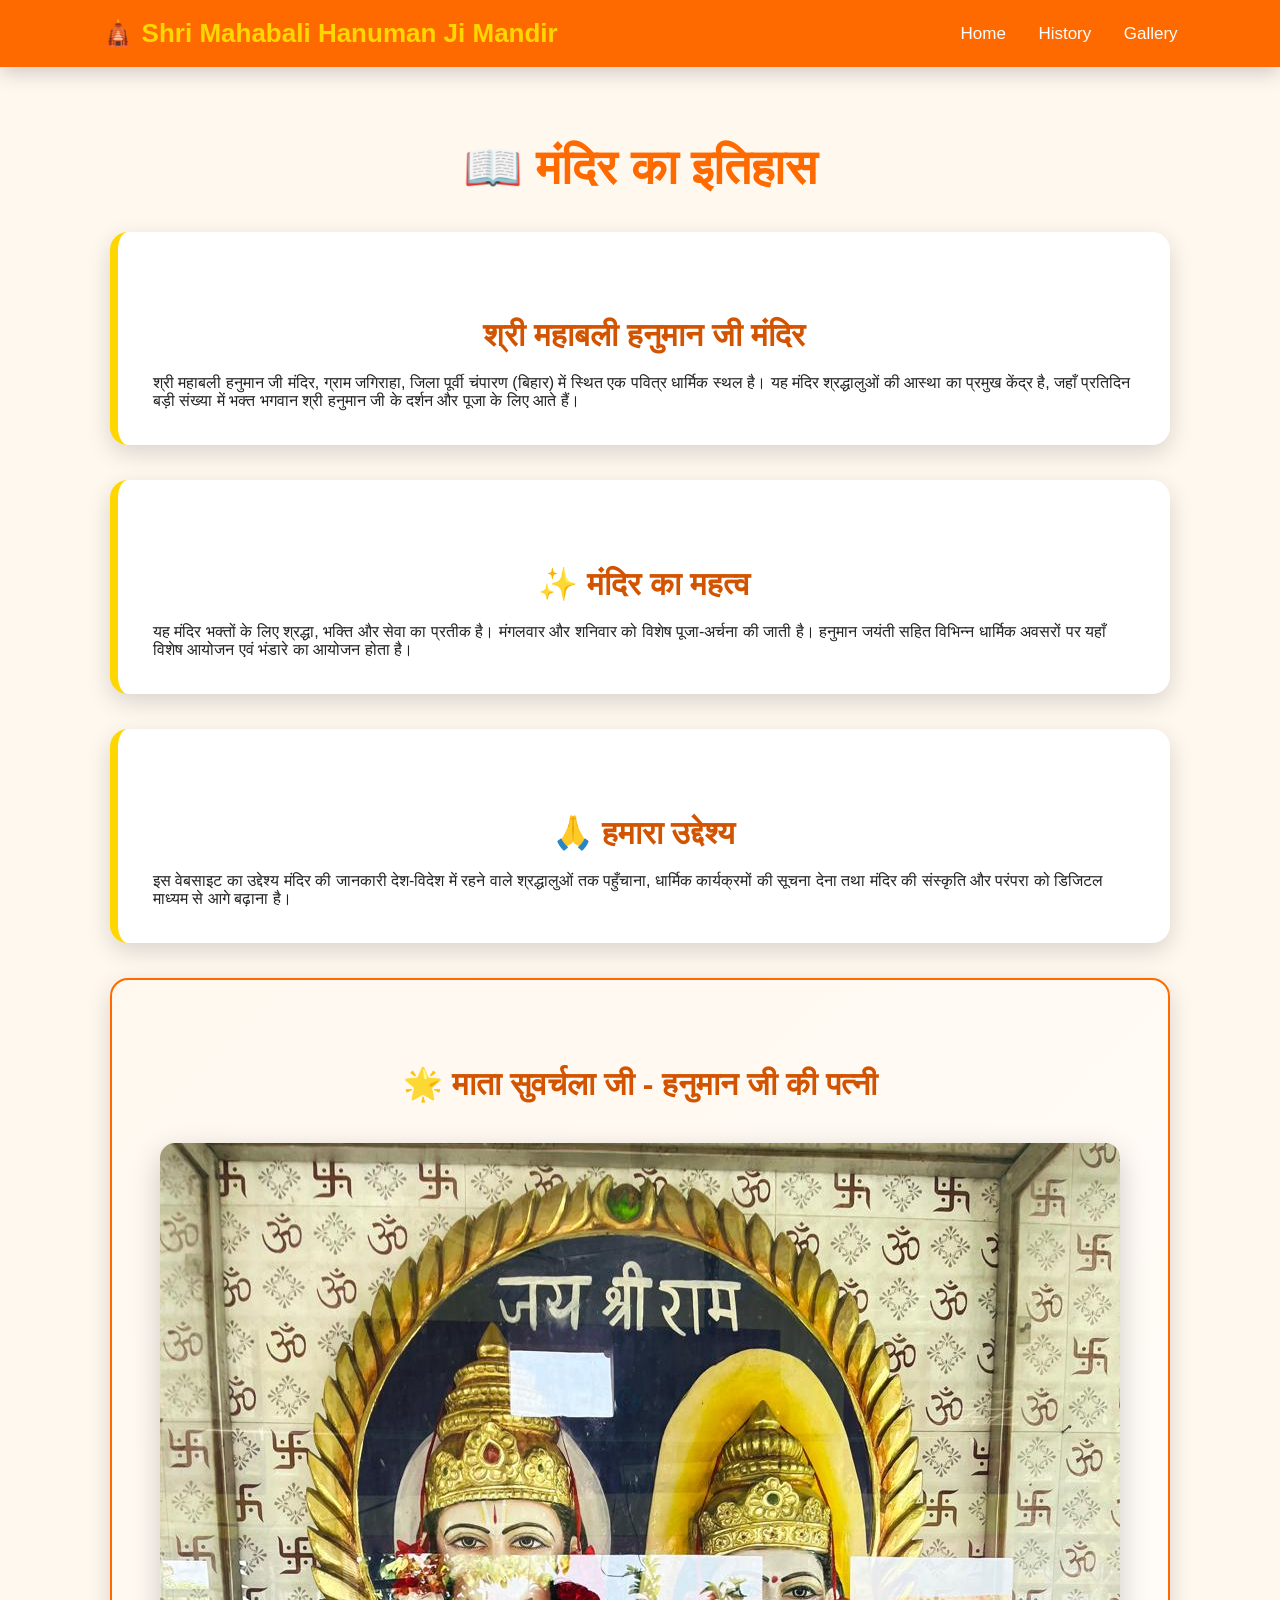
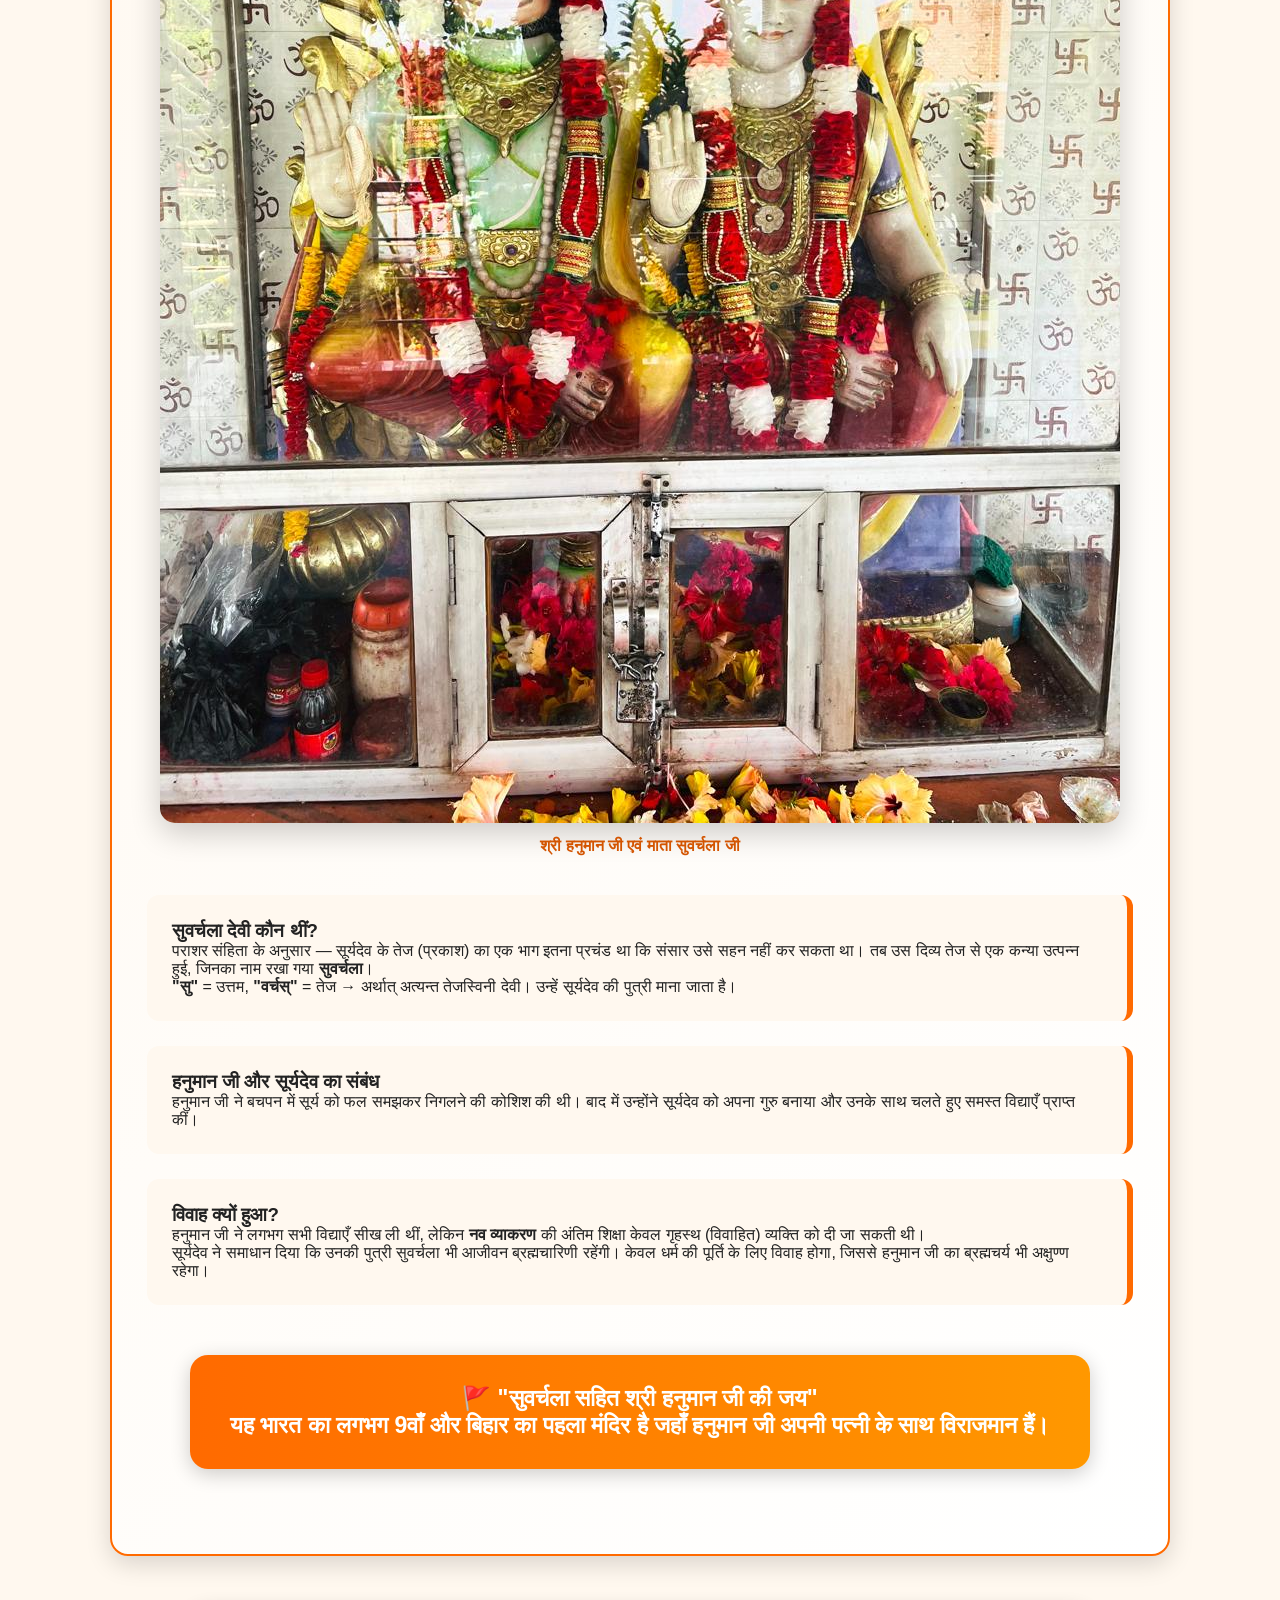
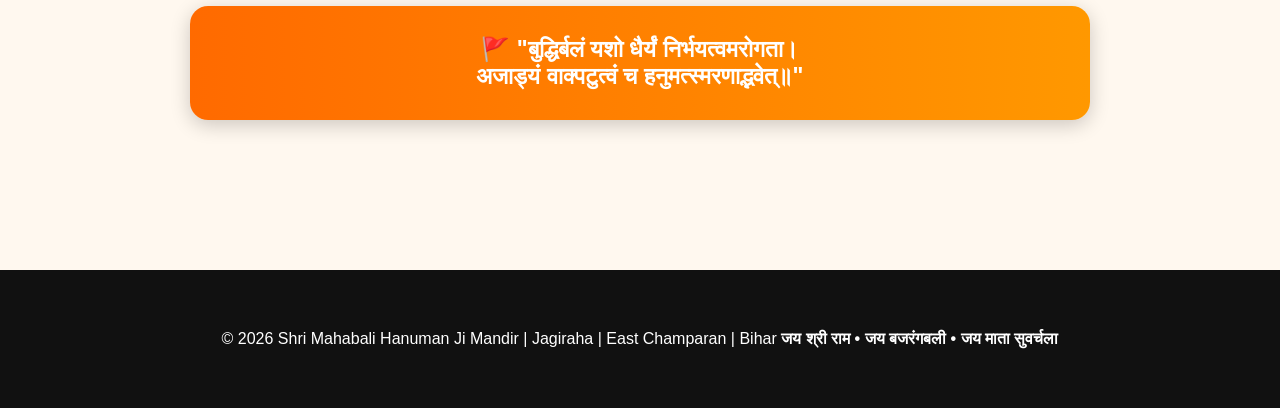
<file: history.html>
<!DOCTYPE html>
<html lang="hi">
<head>
    <meta charset="UTF-8">
    <meta name="viewport" content="width=device-width, initial-scale=1.0">
    <title>मंदिर का इतिहास | श्री महाबली हनुमान जी मंदिर</title>
    <link rel="stylesheet" href="style.css">
    
    <style>
        .history {
            max-width: 1100px;
            margin: 120px auto 80px;
            padding: 20px;
        }
        .history h1 {
            text-align: center;
            color: #ff6a00;
            font-size: 48px;
            margin-bottom: 30px;
        }
        .history h2 {
            color: #d35400;
            margin: 50px 0 20px;
            font-size: 32px;
            text-align: center;
        }
        .box {
            background: #ffffff;
            padding: 35px;
            border-radius: 18px;
            margin-top: 35px;
            box-shadow: 0 8px 25px rgba(0,0,0,0.15);
            border-left: 8px solid #FFD700;
        }
        .story-box {
            background: linear-gradient(135deg, #fff8ef, #fff);
            border: 2px solid #ff6a00;
        }
        .highlight {
            background: #fff8ef;
            padding: 25px;
            border-radius: 12px;
            border-right: 6px solid #ff6a00;
            margin: 25px 0;
        }
        .quote {
            background: linear-gradient(90deg, #ff6a00, #ff9800);
            color: white;
            padding: 30px;
            border-radius: 18px;
            text-align: center;
            font-size: 23px;
            font-weight: bold;
            margin: 50px auto;
            max-width: 900px;
        }
        .devi-image {
            text-align: center;
            margin: 40px 0;
        }
        .devi-image img {
            max-width: 100%;
            border-radius: 15px;
            box-shadow: 0 10px 30px rgba(0,0,0,0.2);
        }
    </style>
</head>
<body>

<header>
    <div class="logo">🛕 Shri Mahabali Hanuman Ji Mandir</div>
    <nav>
        <a href="index.html">Home</a>
        <a href="history.html">History</a>
        <a href="gallery.html">Gallery</a>
    </nav>
</header>

<section class="history">

    <h1>📖 मंदिर का इतिहास</h1>

    <!-- Purana Content -->
    <div class="box">
        <h2>श्री महाबली हनुमान जी मंदिर</h2>
        <p>श्री महाबली हनुमान जी मंदिर, ग्राम जगिराहा, जिला पूर्वी चंपारण (बिहार) में स्थित एक पवित्र धार्मिक स्थल है। यह मंदिर श्रद्धालुओं की आस्था का प्रमुख केंद्र है, जहाँ प्रतिदिन बड़ी संख्या में भक्त भगवान श्री हनुमान जी के दर्शन और पूजा के लिए आते हैं।</p>
    </div>

    <div class="box">
        <h2>✨ मंदिर का महत्व</h2>
        <p>यह मंदिर भक्तों के लिए श्रद्धा, भक्ति और सेवा का प्रतीक है। मंगलवार और शनिवार को विशेष पूजा-अर्चना की जाती है। हनुमान जयंती सहित विभिन्न धार्मिक अवसरों पर यहाँ विशेष आयोजन एवं भंडारे का आयोजन होता है।</p>
    </div>

    <div class="box">
        <h2>🙏 हमारा उद्देश्य</h2>
        <p>इस वेबसाइट का उद्देश्य मंदिर की जानकारी देश-विदेश में रहने वाले श्रद्धालुओं तक पहुँचाना, धार्मिक कार्यक्रमों की सूचना देना तथा मंदिर की संस्कृति और परंपरा को डिजिटल माध्यम से आगे बढ़ाना है।</p>
    </div>

    <!-- Naya Added Section - सुवर्चला देवी -->
    <div class="box story-box">
        <h2>🌟 माता सुवर्चला जी - हनुमान जी की पत्नी</h2>
        
        <div class="devi-image">
            <img src="hanumanji2.jpeg" alt="श्री हनुमान जी और माता सुवर्चला जी">
            <p style="margin-top:10px; color:#d35400; font-weight:bold;">श्री हनुमान जी एवं माता सुवर्चला जी</p>
        </div>

        <div class="highlight">
            <h3>सुवर्चला देवी कौन थीं?</h3>
            <p>पराशर संहिता के अनुसार — सूर्यदेव के तेज (प्रकाश) का एक भाग इतना प्रचंड था कि संसार उसे सहन नहीं कर सकता था। तब उस दिव्य तेज से एक कन्या उत्पन्न हुई, जिनका नाम रखा गया <strong>सुवर्चला</strong>।</p>
            <p><strong>"सु"</strong> = उत्तम, <strong>"वर्चस्"</strong> = तेज → अर्थात् अत्यन्त तेजस्विनी देवी। उन्हें सूर्यदेव की पुत्री माना जाता है।</p>
        </div>

        <div class="highlight">
            <h3>हनुमान जी और सूर्यदेव का संबंध</h3>
            <p>हनुमान जी ने बचपन में सूर्य को फल समझकर निगलने की कोशिश की थी। बाद में उन्होंने सूर्यदेव को अपना गुरु बनाया और उनके साथ चलते हुए समस्त विद्याएँ प्राप्त कीं।</p>
        </div>

        <div class="highlight">
            <h3>विवाह क्यों हुआ?</h3>
            <p>हनुमान जी ने लगभग सभी विद्याएँ सीख ली थीं, लेकिन <strong>नव व्याकरण</strong> की अंतिम शिक्षा केवल गृहस्थ (विवाहित) व्यक्ति को दी जा सकती थी।</p>
            <p>सूर्यदेव ने समाधान दिया कि उनकी पुत्री सुवर्चला भी आजीवन ब्रह्मचारिणी रहेंगी। केवल धर्म की पूर्ति के लिए विवाह होगा, जिससे हनुमान जी का ब्रह्मचर्य भी अक्षुण्ण रहेगा।</p>
        </div>

        <div class="quote">
            🚩 "सुवर्चला सहित श्री हनुमान जी की जय"<br>
            यह भारत का लगभग 9वाँ और बिहार का पहला मंदिर है जहाँ हनुमान जी अपनी पत्नी के साथ विराजमान हैं।
        </div>
    </div>

    <!-- Purana Quote -->
    <div class="quote">
        🚩 "बुद्धिर्बलं यशो धैर्यं निर्भयत्वमरोगता।<br>
        अजाड्यं वाक्पटुत्वं च हनुमत्स्मरणाद्भवेत्॥"
    </div>

</section>

<footer>
    <p style="text-align:center;padding:30px;background:#111;color:white;">
        © 2026 Shri Mahabali Hanuman Ji Mandir | Jagiraha | East Champaran | Bihar
        <strong>जय श्री राम • जय बजरंगबली • जय माता सुवर्चला</strong>
    </p>
</footer>

</body>
</html>
</file>
<file: style.css>
/* ==========================
   SHRI MAHABALI HANUMAN JI MANDIR
   PREMIUM STYLE
========================== */

*{
    margin:0;
    padding:0;
    box-sizing:border-box;
    font-family:'Poppins',sans-serif;
}

html{
    scroll-behavior:smooth;
}

body{
    background:#fff8ef;
    color:#222;
}

/* Header */

header{
    width:100%;
    background:#ff6a00;
    color:white;

    display:flex;
    justify-content:space-between;
    align-items:center;

    padding:18px 8%;
    position:fixed;
    top:0;
    z-index:999;

    box-shadow:0 5px 20px rgba(0,0,0,.2);
}

.logo{
    font-size:26px;
    font-weight:bold;
    color:#FFD700;
}

nav a{
    color:white;
    text-decoration:none;
    margin-left:28px;
    font-size:17px;
    transition:.3s;
}

nav a:hover{
    color:#FFD700;
}

/* HERO */

.hero{

    height:100vh;

    background:url("images/hero.jpg") center center/cover no-repeat;

    display:flex;
    justify-content:center;
    align-items:center;

    text-align:center;
}

.overlay{

    width:100%;
    height:100%;

    background:rgba(0,0,0,.55);

    display:flex;
    flex-direction:column;
    justify-content:center;
    align-items:center;

}

.hero h3{

    color:#FFD700;
    font-size:34px;
}

.hero h1{

    color:white;
    font-size:65px;

    margin-top:20px;
}

.hero p{

    color:white;

    font-size:22px;

    margin-top:25px;

    line-height:1.8;
}

.btn{

    margin-top:35px;

    background:#FFD700;

    color:#000;

    padding:16px 40px;

    border-radius:50px;

    text-decoration:none;

    font-size:18px;

    font-weight:bold;

    transition:.4s;

}

.btn:hover{

    background:#ffb700;

    transform:translateY(-5px);
}

/* ABOUT */

.about{

    padding:90px 10%;

    text-align:center;
}

.about h2{

    color:#ff6a00;

    font-size:42px;

    margin-bottom:30px;
}

.about p{

    font-size:20px;

    line-height:1.9;

    max-width:900px;

    margin:auto;
}

/* FOOTER */

footer{

    background:#111;

    color:white;

    text-align:center;

    padding:30px;

    margin-top:50px;
}
.quote{
    margin-top:40px;
    background:linear-gradient(90deg,#ff6a00,#ff9800);
    color:#fff;
    padding:25px;
    border-radius:15px;
    font-size:22px;
    text-align:center;
    font-weight:bold;
    box-shadow:0 5px 20px rgba(0,0,0,.2);
}

/* MOBILE */

@media(max-width:768px){

header{

flex-direction:column;

padding:15px;
}

.logo{

font-size:22px;

margin-bottom:15px;
}

nav{

display:flex;

flex-wrap:wrap;

justify-content:center;
}

nav a{

margin:10px;

font-size:16px;
}

.hero h1{

font-size:38px;
}

.hero h3{

font-size:22px;
}

.hero p{

font-size:18px;
}

.btn{

padding:14px 28px;
}

.about h2{

font-size:32px;
}

.about p{

font-size:18px;
}

}
/* ================ ANIMATIONS ================ */

@keyframes fadeInUp {
    from {
        opacity: 0;
        transform: translateY(60px);
    }
    to {
        opacity: 1;
        transform: translateY(0);
    }
}

@keyframes fadeInScale {
    from {
        opacity: 0;
        transform: scale(0.9);
    }
    to {
        opacity: 1;
        transform: scale(1);
    }
}

.hero .overlay {
    animation: fadeInScale 1.2s ease forwards;
}

.about, .history, .gallery-section {
    animation: fadeInUp 1s ease forwards;
}

.btn, .quote {
    transition: all 0.4s ease;
}

.btn:hover {
    transform: translateY(-8px) scale(1.05);
    box-shadow: 0 15px 30px rgba(255, 106, 0, 0.3);
}

.grid-item, .carousel-slide {
    transition: transform 0.4s ease, box-shadow 0.4s ease;
}

.grid-item:hover {
    transform: scale(1.08);
    box-shadow: 0 20px 40px rgba(0,0,0,0.25);
}

/* Page Transition Effect */
body {
    animation: fadeInUp 0.8s ease;
}

/* Navbar Link Animation */
nav a {
    position: relative;
}

nav a::after {
    content: '';
    position: absolute;
    width: 0;
    height: 2px;
    bottom: -4px;
    left: 0;
    background: #FFD700;
    transition: width 0.4s ease;
}

nav a:hover::after {
    width: 100%;
}
</file>
